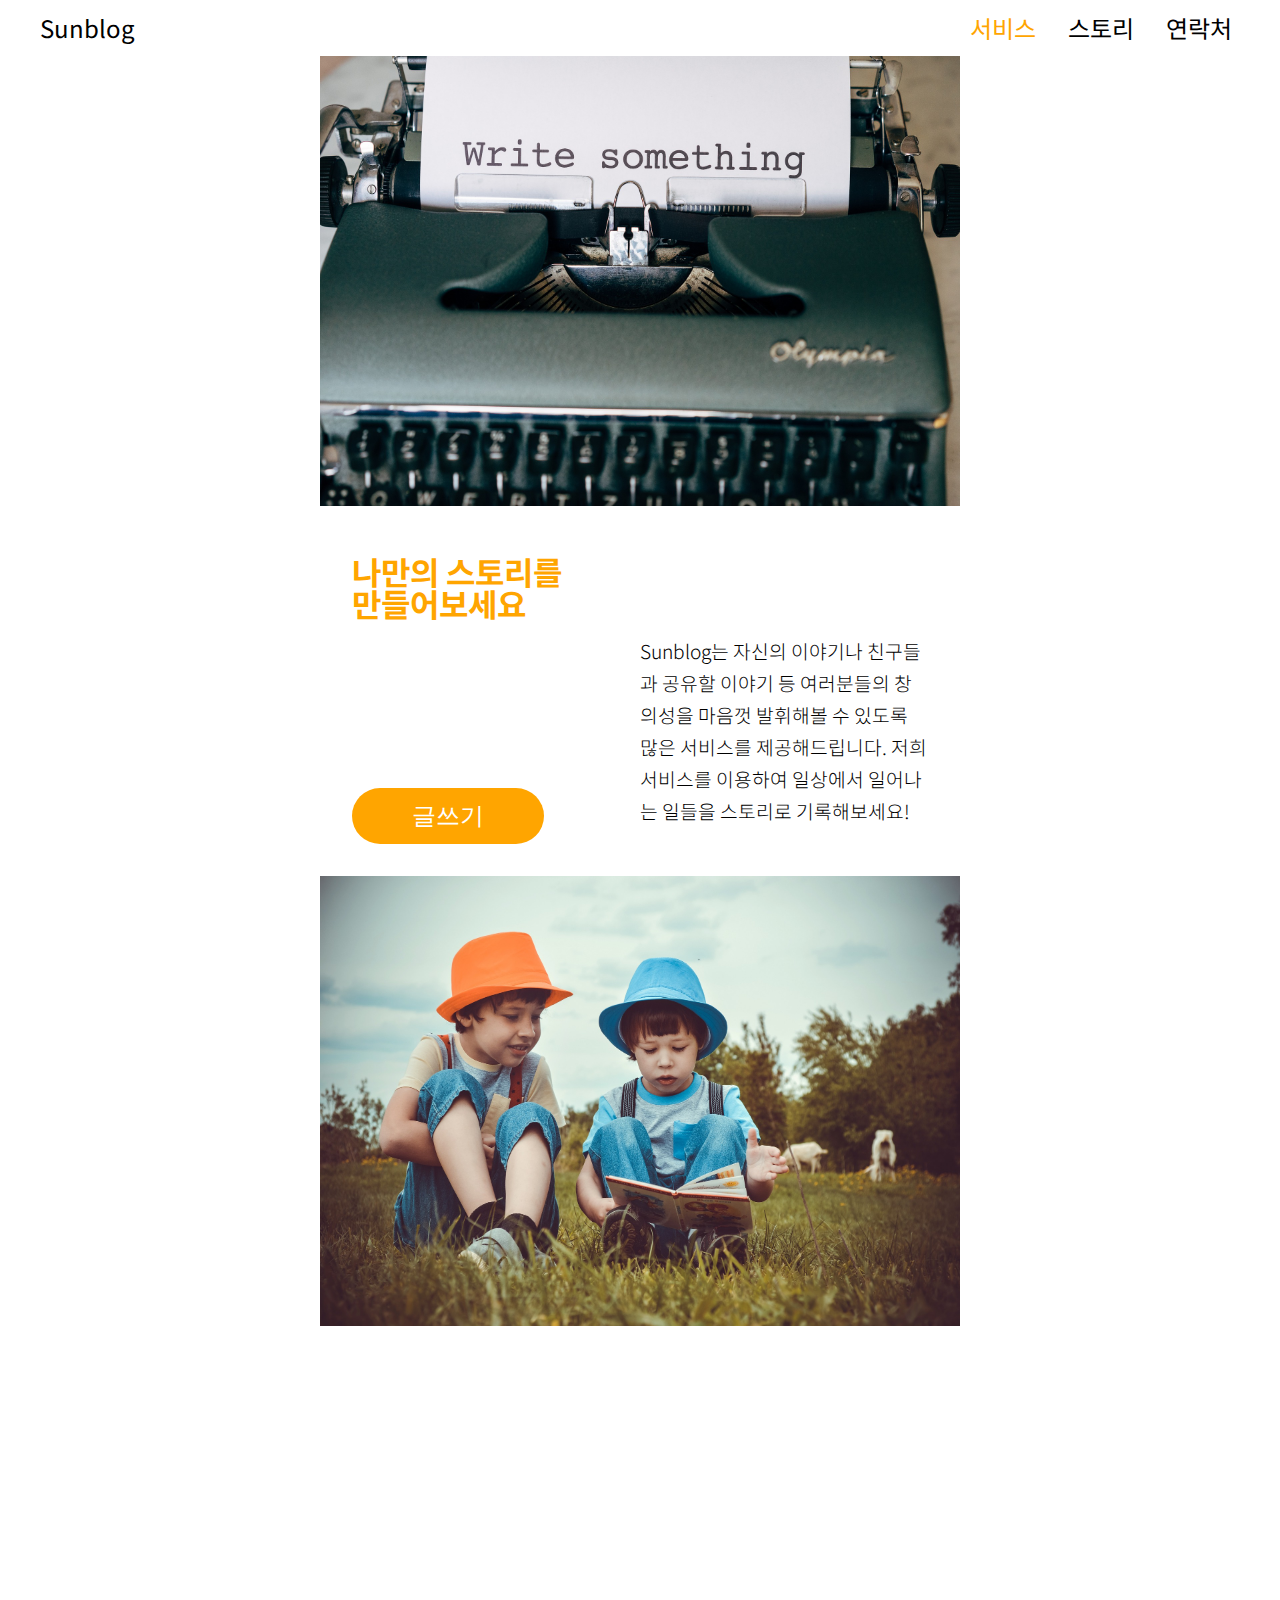
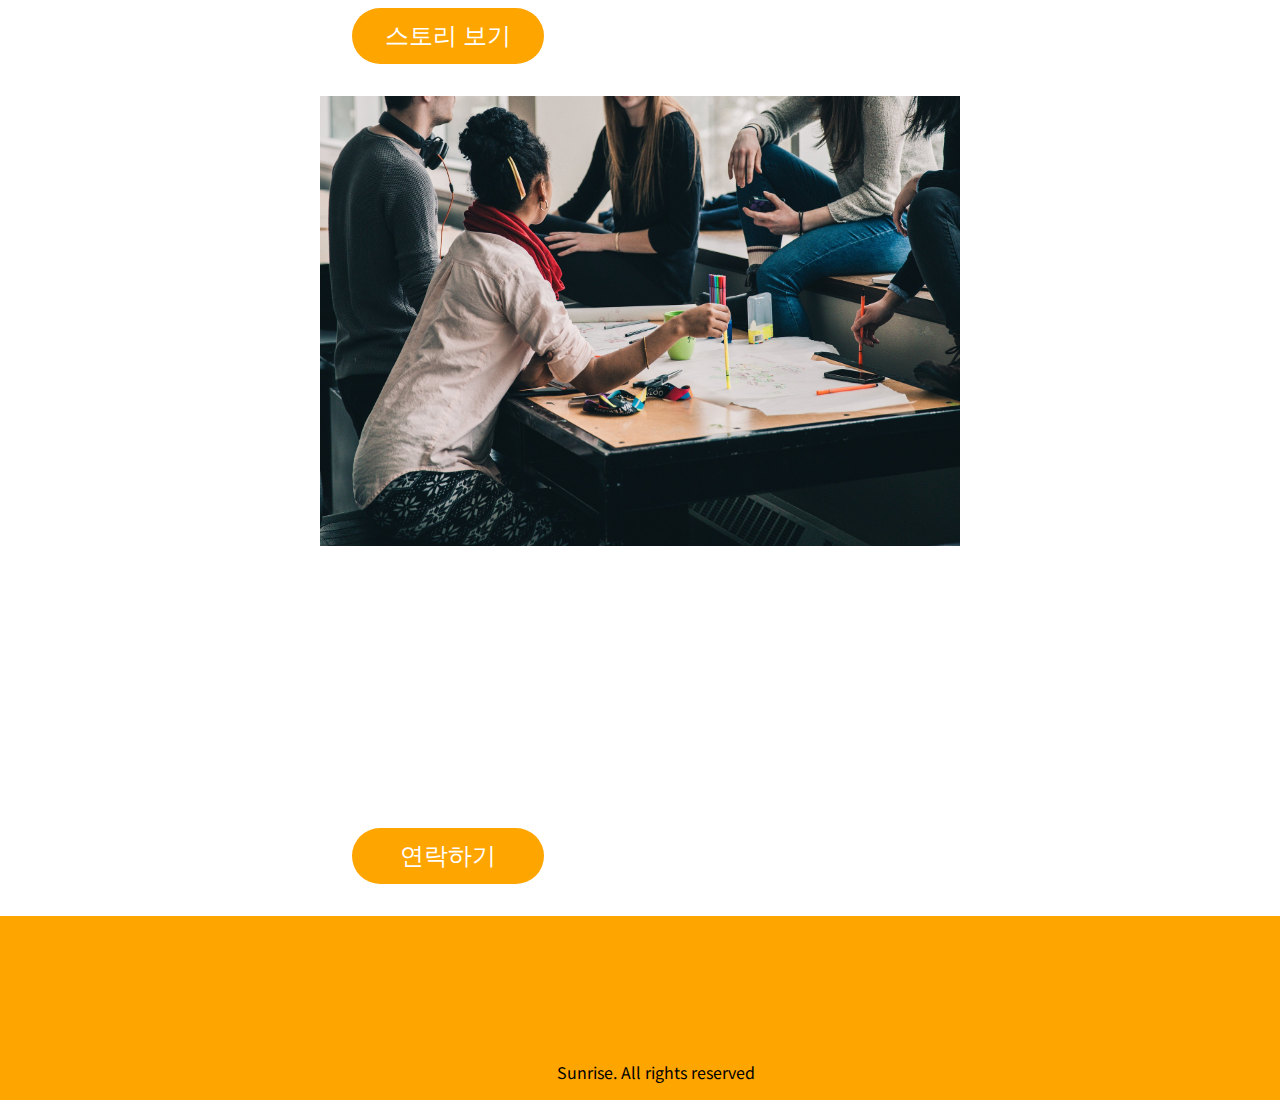
<file: index.html>
<!DOCTYPE html>
<html lang="en">
<head>
  <meta charset="UTF-8">
  <meta http-equiv="X-UA-Compatible" content="IE=edge">
  <meta name="viewport" content="width=device-width, initial-scale=1.0">
  <title>Blog Project</title>
  <link rel="stylesheet" href="https://cdnjs.cloudflare.com/ajax/libs/font-awesome/6.4.0/css/all.min.css" integrity="sha512-iecdLmaskl7CVkqkXNQ/ZH/XLlvWZOJyj7Yy7tcenmpD1ypASozpmT/E0iPtmFIB46ZmdtAc9eNBvH0H/ZpiBw==" crossorigin="anonymous" referrerpolicy="no-referrer" />
  <link rel="preconnect" href="https://fonts.googleapis.com">
  <link rel="preconnect" href="https://fonts.gstatic.com" crossorigin>
  <link href="https://fonts.googleapis.com/css2?family=Noto+Sans+KR:wght@300;500;700&family=Russo+One&display=swap" rel="stylesheet">
  <link rel="stylesheet" href="./css/landing.css">
</head>
<body>
  <!-- 헤더 -->
  <header>
    <a href="#" class="logo"><i class="fa-brands fa-blogger"></i>Sunblog</a>

    <div class="menu">
      <nav class="navbar">
        <ul>
          <li><a href="#about" class="active">서비스</a></li>
          <li><a href="#story">스토리</a></li>
          <li><a href="#contact">연락처</a></li>
        </ul>
      </nav>
      <div class="mode">
        <i class="fa-solid fa-toggle-on"></i>
        <i class="fa-solid fa-toggle-off active"></i>
      </div>
    </div>
  </header>

  <!-- 서비스 -->
  <section class="about" id="about">
    <div class="image">
      <img src="./imgs/about.jpg" alt="about">
    </div>
    <div class="content">
      <h3>나만의 스토리를 <br/> 만들어보세요</h3>
      <p>Sunblog는 자신의 이야기나 친구들과 공유할 이야기 등 여러분들의 창의성을 마음껏 발휘해볼 수 있도록 많은 서비스를 제공해드립니다. 
        저희 서비스를 이용하여 일상에서 일어나는 일들을 스토리로 기록해보세요!
      </p>
      <a href="./html/home.html"><button> 글쓰기</button></a>
    </div>
  </section>

  <!-- 스토리 -->
  <section class="story" id="story">
    <div class="image">
      <img src="./imgs/story.jpg" alt="story">
    </div>
    <div class="content">
      <h3 class="right">다른 사람들의 스토리가 <br/> 궁금하신가요?</h3>
      <p class="down">Sunblog는 다양한 사람들의 흥미진진한 이야기들을 담고 있습니다. 
        여러분의 삶에서 일어나는 기상천외한 이야기를 읽어보실 준비가 되셨나요?
      </p>
    <a href="./html/story.html"><button>스토리 보기</button></a>
  </div>
  </section>


  <!-- 연락처 -->
  <section class="contact" id="contact">
    <div class="image">
      <img src="./imgs/contact.jpg" alt="contact">  
    </div>
    <div class="content">
      <h3 class="right">서비스에 대해 <br/> 하고싶은 말이 있나요?</h3>
      <p class="down">Sunblog는 여러분들의 생각과 제안을 기다립니다.
        아이디어가 생각나시거나 궁금한 사항이 있으시면 언제든지 저희에게 연락주세요.
      </p>
      <a href="#"><button>연락하기</button></a>
    </div>
  </section>

  <!-- 푸터 -->
  <section class="footer">
    <div class="icons">
      <a href="https://ko-kr.facebook.com/" class="fab fa-facebook-f"></a>
      <a href="https://twitter.com/?lang=ko/" class="fab fa-twitter"></a>
      <a href="https://www.instagram.com/" class="fab fa-instagram"></a>
      <a href="https://github.com/" class="fab fa-github"></a>
      <a href="https://www.pinterest.co.kr/" class="fab fa-pinterest"></a>
      <div class="scroll-up"><i class="fa-solid fa-circle-up"></i></div>
    </div>
    <div class="credit"><i class="fa-brands fa-blogger"></i>Sunrise. All rights reserved</div>
  </section>

  <script src="./js/scroll.js"></script>
  <script src="./js/landing.js"></script>
</body>
</html>
</file>
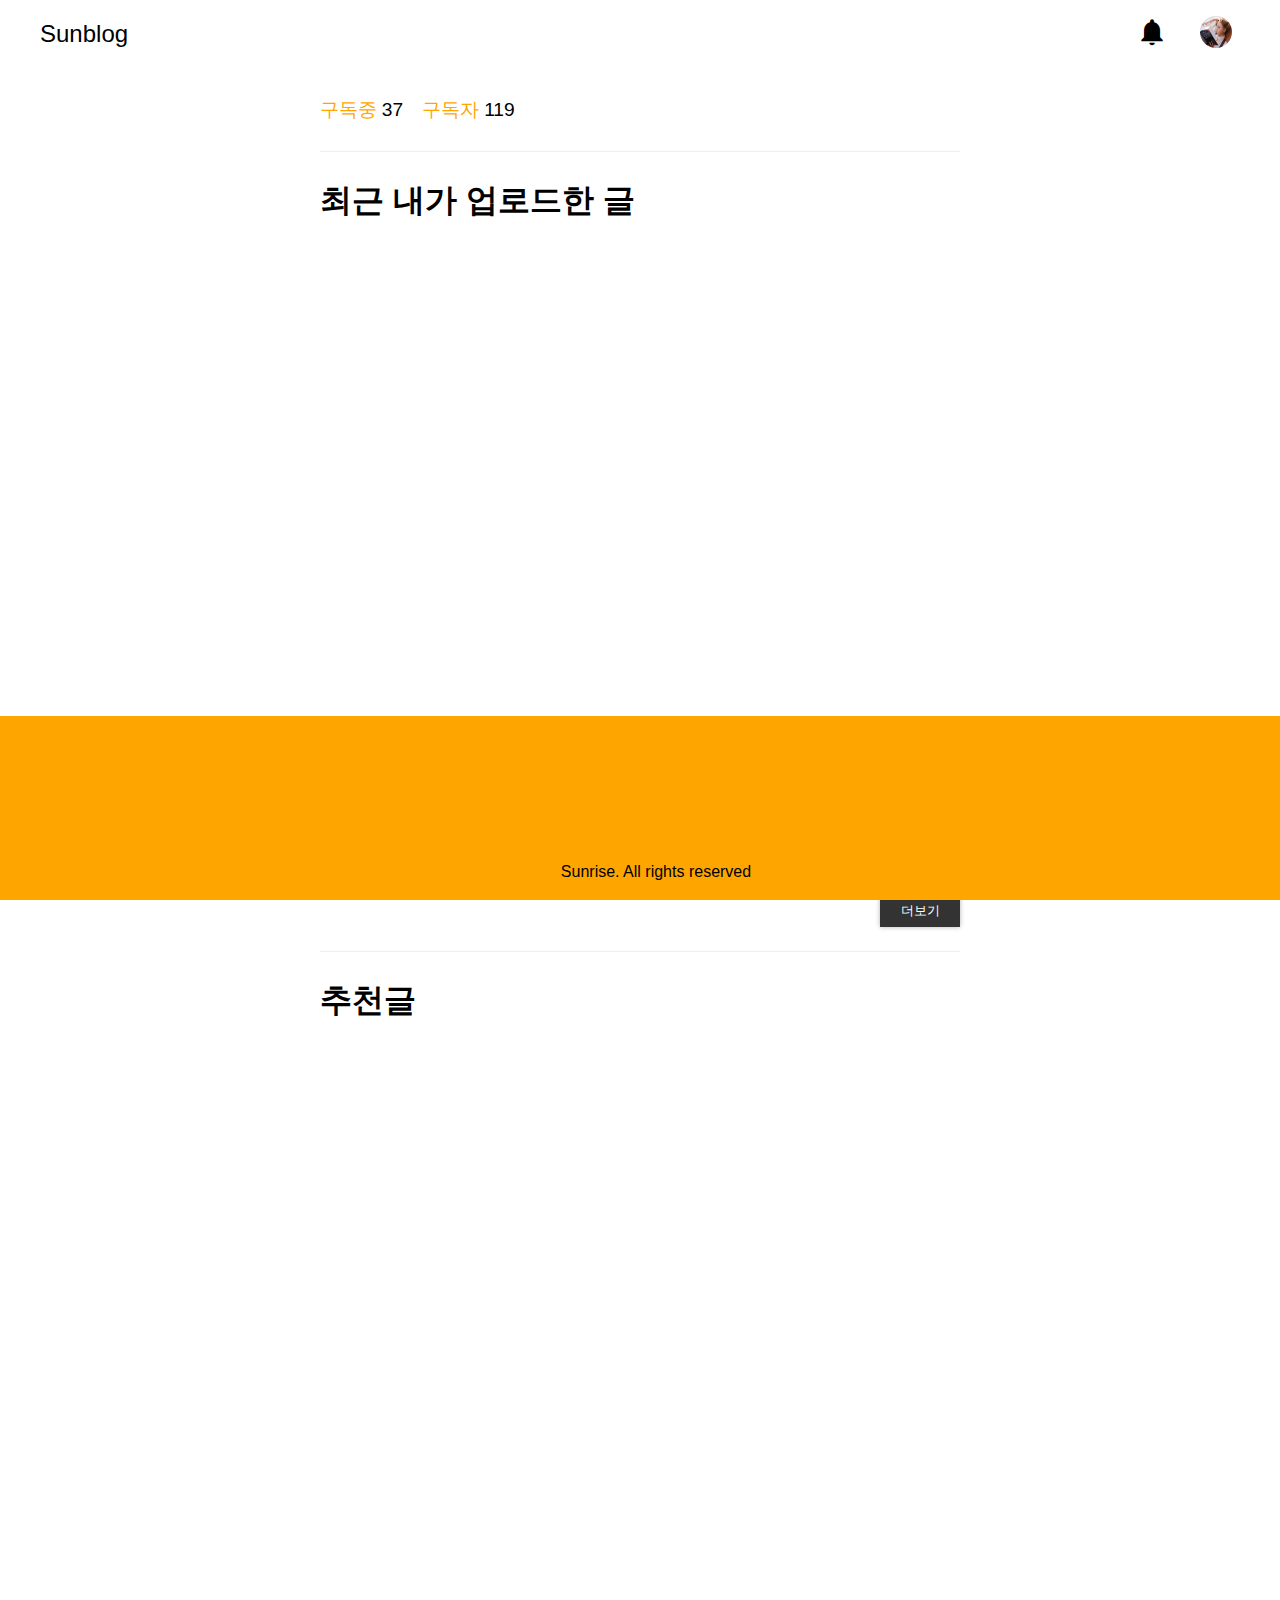
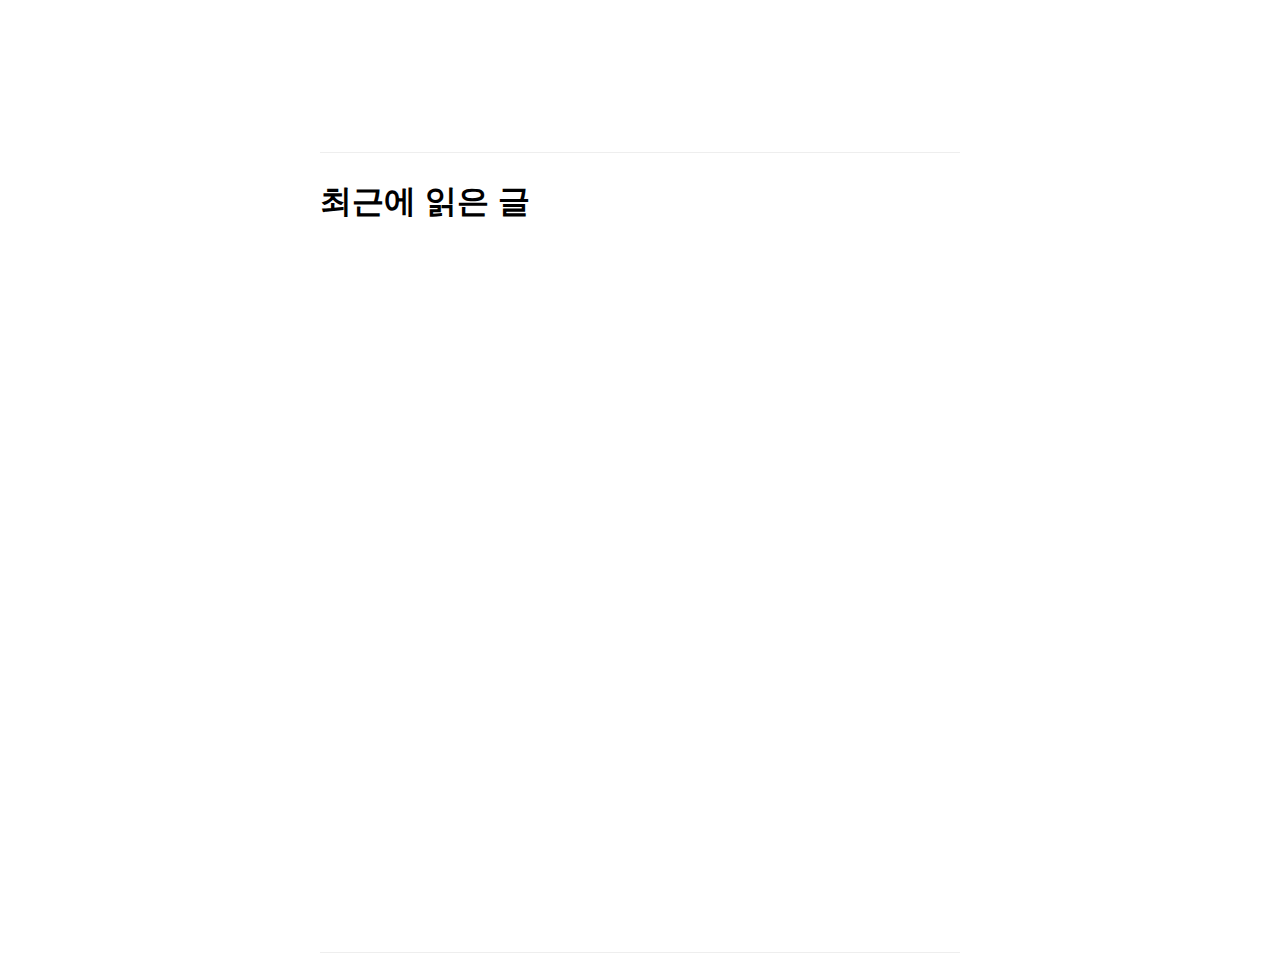
<file: html/home.html>
<!DOCTYPE html>
<html lang="en">
<head>
  <meta charset="UTF-8">
  <meta http-equiv="X-UA-Compatible" content="IE=edge">
  <meta name="viewport" content="width=device-width, initial-scale=1.0">
  <title>Sunrise 블로그 - 홈</title>
  <link rel="stylesheet" href="https://cdnjs.cloudflare.com/ajax/libs/font-awesome/6.4.0/css/all.min.css" integrity="sha512-iecdLmaskl7CVkqkXNQ/ZH/XLlvWZOJyj7Yy7tcenmpD1ypASozpmT/E0iPtmFIB46ZmdtAc9eNBvH0H/ZpiBw==" crossorigin="anonymous" referrerpolicy="no-referrer" />
  <link href="https://fonts.googleapis.com/css?family=Material+Icons|Material+Icons+Outlined|Material+Icons+Two+Tone|Material+Icons+Round|Material+Icons+Sharp" rel="stylesheet">
  <link rel="stylesheet" href="../css/home.css">

  <script src="../js/scroll.js" defer></script>
  <script src="../js/home.js" defer></script>
</head>
<body>
   <!-- 헤더 -->
   <header>
    <a href="#" class="logo"><i class="fa-brands fa-blogger"></i>Sunblog</a>

    <div class="menu">
      <nav class="navbar">
        <ul>
          <li>
            <a href="#">
            <span class="material-icons">
              notifications
            </span>
          </a>
        </li>
          <li>
            <a href="#">
            <div class="account">
              <img src="../imgs/avatar.jpg" alt="아바타이미지">
            </div>
          </a>
        </li>
        </ul>
      </nav>
      <div class="mode">
        <i class="fa-solid fa-toggle-on"></i>
        <i class="fa-solid fa-toggle-off active"></i>
      </div>
    </div>
  </header>

   <!-- 컨텐츠 섹션 -->
   <section class="blog-container">
      <div class="follow bottom-line padding">
        <ul>
          <li><a>구독중</a><span>37</span></li>
          <li><a>구독자</a><span>119</span></li>
        </ul>
      </div>
      <div class="my-blog bottom-line padding">
        <h3>최근 내가 업로드한 글</h3>
        <ul>
          <li>
            <div class="blog down">
              <div class="left">
                <ul>
                  <li class="category-name"><a href="#">여행</a></li>
                  <li class="posting-time">1시간전</li>
                  <li><a href="#" class="likes">공감</a><span>9</span></li>
                </ul>
              </div>
              <div class="middle">
                <ul>
                  <li><h3>제주도 오른 까페 방문하기</h3></li>
                  <li><p>성산의 해안도로를 따라 달리다 보면 보이는 오른 카페는 제주도의 자연요소 중 하나인 오름을 모티브로 한 카페의 콘셉트인 만큼 자연과 함께 커피를 마시며 즐길 수 있었던 것 같아요.😋</p></li>
                  <li>
                   <ul>
                     <li>
                       <div class="account">
                         <img src="../imgs/avatar.jpg" alt="">
                         촌부 <span>by 농돌이</span>
                       </div>
                     </li>
                     <li><button>구독하기</button></li>
                   </ul>
                  </li>
                </ul>
              </div>
              <div class="right">
                <ul>
                  <li>
                   <img src="../imgs/waterfall.jpg" alt="blog-thumbnail">
                  </li>
                </ul>
              </div>
            </div>
          </li>
          <li>
            <div class="blog up">
              <div class="left">
                <ul>
                  <li class="category-name"><a href="#">여행</a></li>
                  <li class="posting-time">1시간전</li>
                  <li><a href="#" class="likes">공감</a><span>9</span></li>
                </ul>
              </div>
              <div class="middle">
                <ul>
                  <li><h3>제주도 오른 까페 방문하기</h3></li>
                  <li><p>성산의 해안도로를 따라 달리다 보면 보이는 오른 카페는 제주도의 자연요소 중 하나인 오름을 모티브로 한 카페의 콘셉트인 만큼 자연과 함께 커피를 마시며 즐길 수 있었던 것 같아요.😋</p></li>
                  <li>
                   <ul>
                     <li>
                       <div class="account">
                         <img src="../imgs/avatar.jpg" alt="">
                         촌부 <span>by 농돌이</span>
                       </div>
                     </li>
                     <li><button>구독하기</button></li>
                   </ul>
                  </li>
                </ul>
              </div>
              <div class="right">
                <ul>
                  <li>
                   <img src="../imgs/waterfall.jpg" alt="blog-thumbnail">
                  </li>
                </ul>
              </div>
            </div>
          </li>
          <li>
            <div class="blog down">
              <div class="left">
                <ul>
                  <li class="category-name"><a href="#">여행</a></li>
                  <li class="posting-time">1시간전</li>
                  <li><a href="#" class="likes">공감</a><span>9</span></li>
                </ul>
              </div>
              <div class="middle">
                <ul>
                  <li><h3>제주도 오른 까페 방문하기</h3></li>
                  <li><p>성산의 해안도로를 따라 달리다 보면 보이는 오른 카페는 제주도의 자연요소 중 하나인 오름을 모티브로 한 카페의 콘셉트인 만큼 자연과 함께 커피를 마시며 즐길 수 있었던 것 같아요.😋</p></li>
                  <li>
                   <ul>
                     <li>
                       <div class="account">
                         <img src="../imgs/avatar.jpg" alt="">
                         촌부 <span>by 농돌이</span>
                       </div>
                     </li>
                     <li><button>구독하기</button></li>
                   </ul>
                  </li>
                </ul>
              </div>
              <div class="right">
                <ul>
                  <li>
                   <img src="../imgs/waterfall.jpg" alt="blog-thumbnail">
                  </li>
                </ul>
              </div>
            </div>
          </li>
        </ul>
        <a href="#"><button>더보기</button></a>
      </div>
      <div class="favorite-blog bottom-line padding">
        <h3>추천글</h3>
        <ul>
          <li>
            <div class="blog down">
              <div class="left">
                <ul>
                  <li class="category-name"><a href="#">여행</a></li>
                  <li class="posting-time">1시간전</li>
                  <li><a href="#" class="likes">공감</a><span>9</span></li>
                </ul>
              </div>
              <div class="middle">
                <ul>
                  <li><h3>제주도 오른 까페 방문하기</h3></li>
                  <li><p>성산의 해안도로를 따라 달리다 보면 보이는 오른 카페는 제주도의 자연요소 중 하나인 오름을 모티브로 한 카페의 콘셉트인 만큼 자연과 함께 커피를 마시며 즐길 수 있었던 것 같아요.😋</p></li>
                  <li>
                   <ul>
                     <li>
                       <div class="account">
                         <img src="../imgs/avatar.jpg" alt="">
                         촌부 <span>by 농돌이</span>
                       </div>
                     </li>
                     <li><button>구독하기</button></li>
                   </ul>
                  </li>
                </ul>
              </div>
              <div class="right">
                <ul>
                  <li>
                   <img src="../imgs/waterfall.jpg" alt="blog-thumbnail">
                  </li>
                </ul>
              </div>
            </div>
          </li>
          <li>
            <div class="blog up">
              <div class="left">
                <ul>
                  <li class="category-name"><a href="#">여행</a></li>
                  <li class="posting-time">1시간전</li>
                  <li><a href="#" class="likes">공감</a><span>9</span></li>
                </ul>
              </div>
              <div class="middle">
                <ul>
                  <li><h3>제주도 오른 까페 방문하기</h3></li>
                  <li><p>성산의 해안도로를 따라 달리다 보면 보이는 오른 카페는 제주도의 자연요소 중 하나인 오름을 모티브로 한 카페의 콘셉트인 만큼 자연과 함께 커피를 마시며 즐길 수 있었던 것 같아요.😋</p></li>
                  <li>
                   <ul>
                     <li>
                       <div class="account">
                         <img src="../imgs/avatar.jpg" alt="">
                         촌부 <span>by 농돌이</span>
                       </div>
                     </li>
                     <li><button>구독하기</button></li>
                   </ul>
                  </li>
                </ul>
              </div>
              <div class="right">
                <ul>
                  <li>
                   <img src="../imgs/waterfall.jpg" alt="blog-thumbnail">
                  </li>
                </ul>
              </div>
            </div>
          </li>
          <li>
            <div class="blog down">
              <div class="left">
                <ul>
                  <li class="category-name"><a href="#">여행</a></li>
                  <li class="posting-time">1시간전</li>
                  <li><a href="#" class="likes">공감</a><span>9</span></li>
                </ul>
              </div>
              <div class="middle">
                <ul>
                  <li><h3>제주도 오른 까페 방문하기</h3></li>
                  <li><p>성산의 해안도로를 따라 달리다 보면 보이는 오른 카페는 제주도의 자연요소 중 하나인 오름을 모티브로 한 카페의 콘셉트인 만큼 자연과 함께 커피를 마시며 즐길 수 있었던 것 같아요.😋</p></li>
                  <li>
                   <ul>
                     <li>
                       <div class="account">
                         <img src="../imgs/avatar.jpg" alt="">
                         촌부 <span>by 농돌이</span>
                       </div>
                     </li>
                     <li><button>구독하기</button></li>
                   </ul>
                  </li>
                </ul>
              </div>
              <div class="right">
                <ul>
                  <li>
                   <img src="../imgs/waterfall.jpg" alt="blog-thumbnail">
                  </li>
                </ul>
              </div>
            </div>
          </li>
        </ul>
      </div>
      <div class="latest-blog bottom-line padding">
        <h3>최근에 읽은 글</h3>
        <ul>
          <li>
            <div class="blog down">
              <div class="left">
                <ul>
                  <li class="category-name"><a href="#">여행</a></li>
                  <li class="posting-time">1시간전</li>
                  <li><a href="#" class="likes">공감</a><span>9</span></li>
                </ul>
              </div>
              <div class="middle">
                <ul>
                  <li><h3>제주도 오른 까페 방문하기</h3></li>
                  <li><p>성산의 해안도로를 따라 달리다 보면 보이는 오른 카페는 제주도의 자연요소 중 하나인 오름을 모티브로 한 카페의 콘셉트인 만큼 자연과 함께 커피를 마시며 즐길 수 있었던 것 같아요.😋</p></li>
                  <li>
                   <ul>
                     <li>
                       <div class="account">
                         <img src="../imgs/avatar.jpg" alt="">
                         촌부 <span>by 농돌이</span>
                       </div>
                     </li>
                     <li><button>구독하기</button></li>
                   </ul>
                  </li>
                </ul>
              </div>
              <div class="right">
                <ul>
                  <li>
                   <img src="../imgs/waterfall.jpg" alt="blog-thumbnail">
                  </li>
                </ul>
              </div>
            </div>
          </li>
          <li>
            <div class="blog up">
              <div class="left">
                <ul>
                  <li class="category-name"><a href="#">여행</a></li>
                  <li class="posting-time">1시간전</li>
                  <li><a href="#" class="likes">공감</a><span>9</span></li>
                </ul>
              </div>
              <div class="middle">
                <ul>
                  <li><h3>제주도 오른 까페 방문하기</h3></li>
                  <li><p>성산의 해안도로를 따라 달리다 보면 보이는 오른 카페는 제주도의 자연요소 중 하나인 오름을 모티브로 한 카페의 콘셉트인 만큼 자연과 함께 커피를 마시며 즐길 수 있었던 것 같아요.😋</p></li>
                  <li>
                   <ul>
                     <li>
                       <div class="account">
                         <img src="../imgs/avatar.jpg" alt="">
                         촌부 <span>by 농돌이</span>
                       </div>
                     </li>
                     <li><button>구독하기</button></li>
                   </ul>
                  </li>
                </ul>
              </div>
              <div class="right">
                <ul>
                  <li>
                   <img src="../imgs/waterfall.jpg" alt="blog-thumbnail">
                  </li>
                </ul>
              </div>
            </div>
          </li>
          <li>
            <div class="blog down">
              <div class="left">
                <ul>
                  <li class="category-name"><a href="#">여행</a></li>
                  <li class="posting-time">1시간전</li>
                  <li><a href="#" class="likes">공감</a><span>9</span></li>
                </ul>
              </div>
              <div class="middle">
                <ul>
                  <li><h3>제주도 오른 까페 방문하기</h3></li>
                  <li><p>성산의 해안도로를 따라 달리다 보면 보이는 오른 카페는 제주도의 자연요소 중 하나인 오름을 모티브로 한 카페의 콘셉트인 만큼 자연과 함께 커피를 마시며 즐길 수 있었던 것 같아요.😋</p></li>
                  <li>
                   <ul>
                     <li>
                       <div class="account">
                         <img src="../imgs/avatar.jpg" alt="">
                         촌부 <span>by 농돌이</span>
                       </div>
                     </li>
                     <li><button>구독하기</button></li>
                   </ul>
                  </li>
                </ul>
              </div>
              <div class="right">
                <ul>
                  <li>
                   <img src="../imgs/waterfall.jpg" alt="blog-thumbnail">
                  </li>
                </ul>
              </div>
            </div>
          </li>
        </ul>
      </div>
   </section>
  
   <!-- 푸터 -->
   <section class="footer">
    <div class="icons">
      <a href="https://ko-kr.facebook.com/" class="fab fa-facebook-f"></a>
      <a href="https://twitter.com/?lang=ko/" class="fab fa-twitter"></a>
      <a href="https://www.instagram.com/" class="fab fa-instagram"></a>
      <a href="https://github.com/" class="fab fa-github"></a>
      <a href="https://www.pinterest.co.kr/" class="fab fa-pinterest"></a>
      <div class="scroll-up"><i class="fa-solid fa-circle-up"></i></div>
    </div>
    <div class="credit"><i class="fa-brands fa-blogger"></i>Sunrise. All rights reserved</div>
  </section>
</body>
</html>
</file>
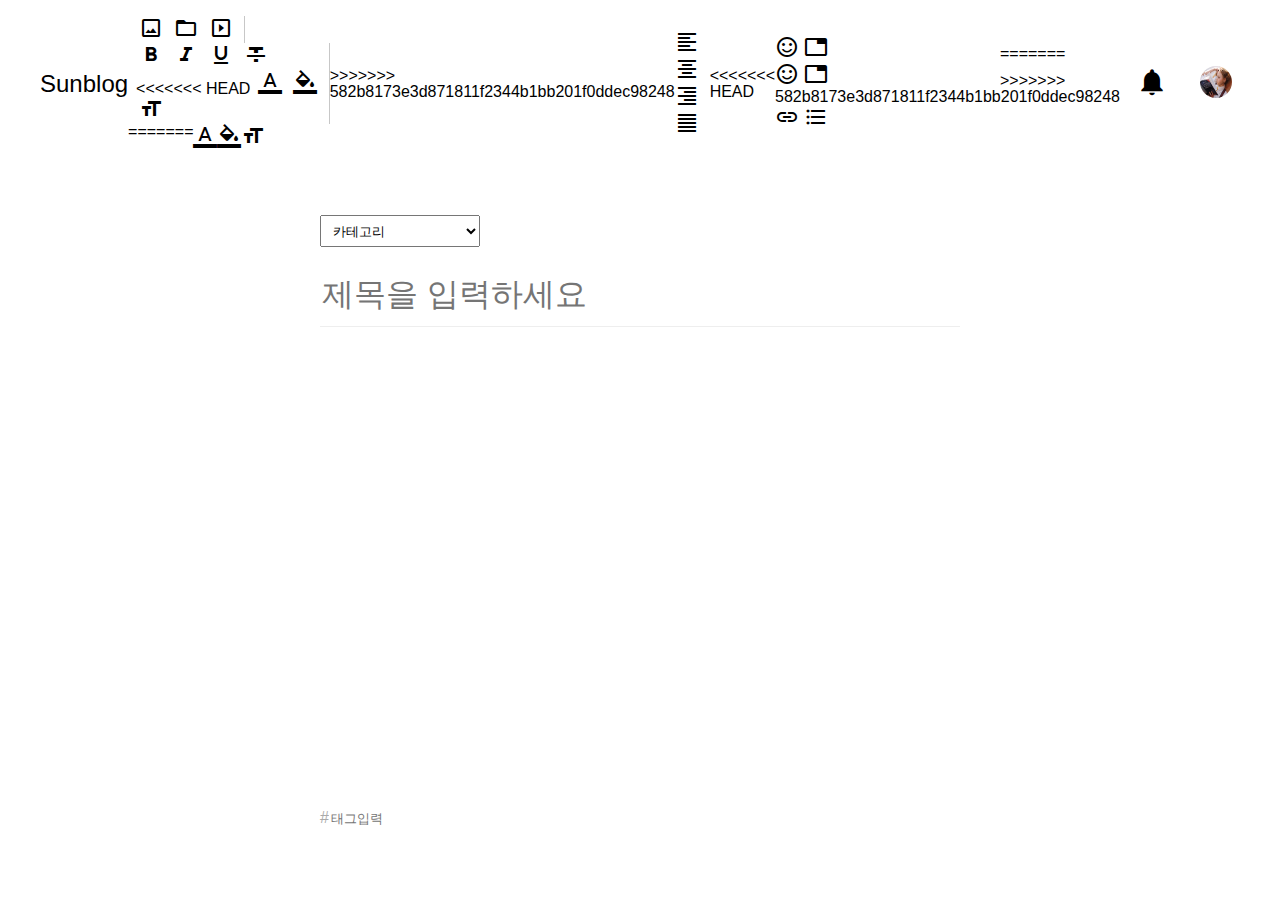
<file: html/post.html>
<!DOCTYPE html>
<html lang="en">
<head>
  <meta charset="UTF-8">
  <meta http-equiv="X-UA-Compatible" content="IE=edge">
  <meta name="viewport" content="width=device-width, initial-scale=1.0">
  <title>Sunrise 블로그 - 포스트</title>
  <link rel="stylesheet" href="https://cdnjs.cloudflare.com/ajax/libs/font-awesome/6.4.0/css/all.min.css" integrity="sha512-iecdLmaskl7CVkqkXNQ/ZH/XLlvWZOJyj7Yy7tcenmpD1ypASozpmT/E0iPtmFIB46ZmdtAc9eNBvH0H/ZpiBw==" crossorigin="anonymous" referrerpolicy="no-referrer" />
  <link href="https://fonts.googleapis.com/css?family=Material+Icons|Material+Icons+Outlined|Material+Icons+Two+Tone|Material+Icons+Round|Material+Icons+Sharp" rel="stylesheet">
  <link rel="stylesheet" href="../css/post.css">

  <script src="../js/scroll.js" defer></script>
  <script src="../js/post.js" defer></script>
</head>
<body>
  <header>
    <a href="#" class="logo"><i class="fa-brands fa-blogger"></i>Sunblog</a>

    <!-- 툴박스 -->
    <div class="toolbox">
      <div class="file-tool">
        <a href="#"><label for="post-files"><span class="material-icons">crop_original</span></label></a>
        <a href="#"><label for="post-files"><span class="material-icons">folder_open</span></label></a>
        <a href="#"><label for="post-files"><span class="material-icons">slideshow</span></label></a>
      </div>
      <div class="text-tool">
        <a href="#"><span class="material-icons">format_bold</span></a>
        <a href="#"><span class="material-icons">format_italic</span></a>
        <a href="#"><span class="material-icons">format_underlined</span></a>
        <a href="#"><span class="material-icons">format_strikethrough</span></a>
<<<<<<< HEAD
      <div class="select-menu">
        <a href="#"><span class="material-icons">format_color_text</span></a>
        <div class="select-menu-dropdown color-box">
          <span style="background-color:red;"></span>
          <span style="background-color:blue;"></span>
          <span style="background-color:green;"></span>
          <span style="background-color:yellow;"></span>
          <span style="background-color:white; border: 1px solid gray;"></span>
          <span style="background-color:purple;"></span>
          <span style="background-color:violet;"></span>
          <span style="background-color:gray;"></span>
          <span style="background-color:black;"></span>
          <span style="background-color:red;"></span>
          <span style="background-color:blue;"></span>
          <span style="background-color:green;"></span>
          <span style="background-color:yellow;"></span>
          <span style="background-color:white; border: 1px solid gray;"></span>
          <span style="background-color:purple;"></span>
          <span style="background-color:violet;"></span>
        </div>
      </div>
        <div class="select-menu">
          <a href="#"><span class="material-icons">format_color_fill</span></a>
          <div class="select-menu-dropdown color-box">
            <span style="background-color:red;"></span>
            <span style="background-color:blue;"></span>
            <span style="background-color:green;"></span>
            <span style="background-color:yellow;"></span>
            <span style="background-color:white; border: 1px solid gray;"></span>
            <span style="background-color:purple;"></span>
            <span style="background-color:violet;"></span>
            <span style="background-color:gray;"></span>
            <span style="background-color:black;"></span>
            <span style="background-color:red;"></span>
            <span style="background-color:blue;"></span>
            <span style="background-color:green;"></span>
            <span style="background-color:yellow;"></span>
            <span style="background-color:white; border: 1px solid gray;"></span>
            <span style="background-color:purple;"></span>
            <span style="background-color:violet;"></span>
          </div>
        </div>

        <div class="select-menu">
           <a href="#"><span class="material-icons">format_size</span></a>
           <div class="select-menu-dropdown font-box">
              <span style="font-size: 1.6rem;" id="7">폰트 크기</span>
              <span style="font-size: 1.5rem;" id="6">폰트 크기</span>
              <span style="font-size: 1.4rem;" id="5">폰트 크기</span>
              <span style="font-size: 1.3rem;" id="4">폰트 크기</span>
              <span style="font-size: 1.2rem;" id="3">폰트 크기</span>
              <span style="font-size: 1.1rem;" id="2">폰트 크기</span>
              <span style="font-size: 1.0rem;" id="1">폰트 크기</span>
           </div>
        </div>
    </div>
=======
        <a href="#"><span class="material-icons">format_color_text</span></a>
        <a href="#"><span class="material-icons">format_color_fill</span></a>
        <a href="#"><span class="material-icons">format_size</span></a>
      </div>
>>>>>>> 582b8173e3d871811f2344b1bb201f0ddec98248
      <div class="align-tool">
        <a href="#"><span class="material-icons">format_align_left</span></a>
        <a href="#"><span class="material-icons">format_align_center</span></a>
        <a href="#"><span class="material-icons">format_align_right</span></a>
        <a href="#"><span class="material-icons">format_align_justify</span></a>
      </div>
<<<<<<< HEAD
     
      <div class="link-tool">
        <div class="select-menu">
          <a href="#"><span class="material-icons">sentiment_satisfied</span></a>
          <div class="select-menu-dropdown imoticon-box">
            <span>🥰</span>
            <span>✌️</span>
            <span>🌴</span>
            <span>🐢</span>
            <span>🐐</span>
            <span>🍄</span>
            <span>⚽</span>
            <span>🍻</span>
            <span>👑</span>
            <span>📸</span>
            <span>😬</span>
            <span>🚨</span>
            <span>🏡</span>
            <span>🕊️</span>
            <span>🏆</span>
            <span>😻</span>
            <span>🌟</span>
            <span>🍀</span>
            <span>🎨</span>
            <span>🍜</span>
          </div>
        </div>        <a href="#"><span class="material-icons">table_view</span></a>
=======
      <div class="link-tool">
        <a href="#"><span class="material-icons">sentiment_satisfied</span></a>
        <a href="#"><span class="material-icons">table_view</span></a>
>>>>>>> 582b8173e3d871811f2344b1bb201f0ddec98248
        <a href="#"><span class="material-icons">link</span></a>
        <a href="#"><span class="material-icons">format_list_bulleted</span></a>
      </div>
    </div>
    <div class="menu">
      <nav class="navbar">
        <ul>
          <li>
            <a href="#">
            <span class="material-icons">
              notifications
            </span>
          </a>
        </li>
          <li>
            <a href="#">
            <div class="account">
              <img src="../imgs/avatar.jpg" alt="아바타이미지">
            </div>
          </a>
        </li>
        </ul>
      </nav>

      <div class="mode">
        <i class="fa-solid fa-toggle-on"></i>
        <i class="fa-solid fa-toggle-off active"></i>
      </div>
    </div>
  </header>


  <!-- 블로그 편집기 -->
  <section class="post-container">
    <div class="post-category">
      <select name="category" id="category">
        <option value="">카테고리</option>
        <option value="맛집">맛집</option>
        <option value="라이프">라이프</option>
        <option value="IT">IT</option>
        <option value="연애">연애</option>
        <option value="시사">시사</option>
      </select>
    </div>
    <div class="post-title">
      <input type="text" placeholder="제목을 입력하세요">
    </div>
    <div class="post-contents" contentEditable></div>
    <div class="post-tags">
      <ul>
        <li>#<input type="text" placeholder="태그입력"></li> <!--정렬을 편하게 하기 위해 li태그에 input창을 넣음-->
      </ul>
    </div>
  </section>
  <!-- 파일처리 섹션 -->
  <section class="upload hidden">
    <input type="file" id="post-files" name="post-files" multiple>
  </section>
</body>
</html>
</file>
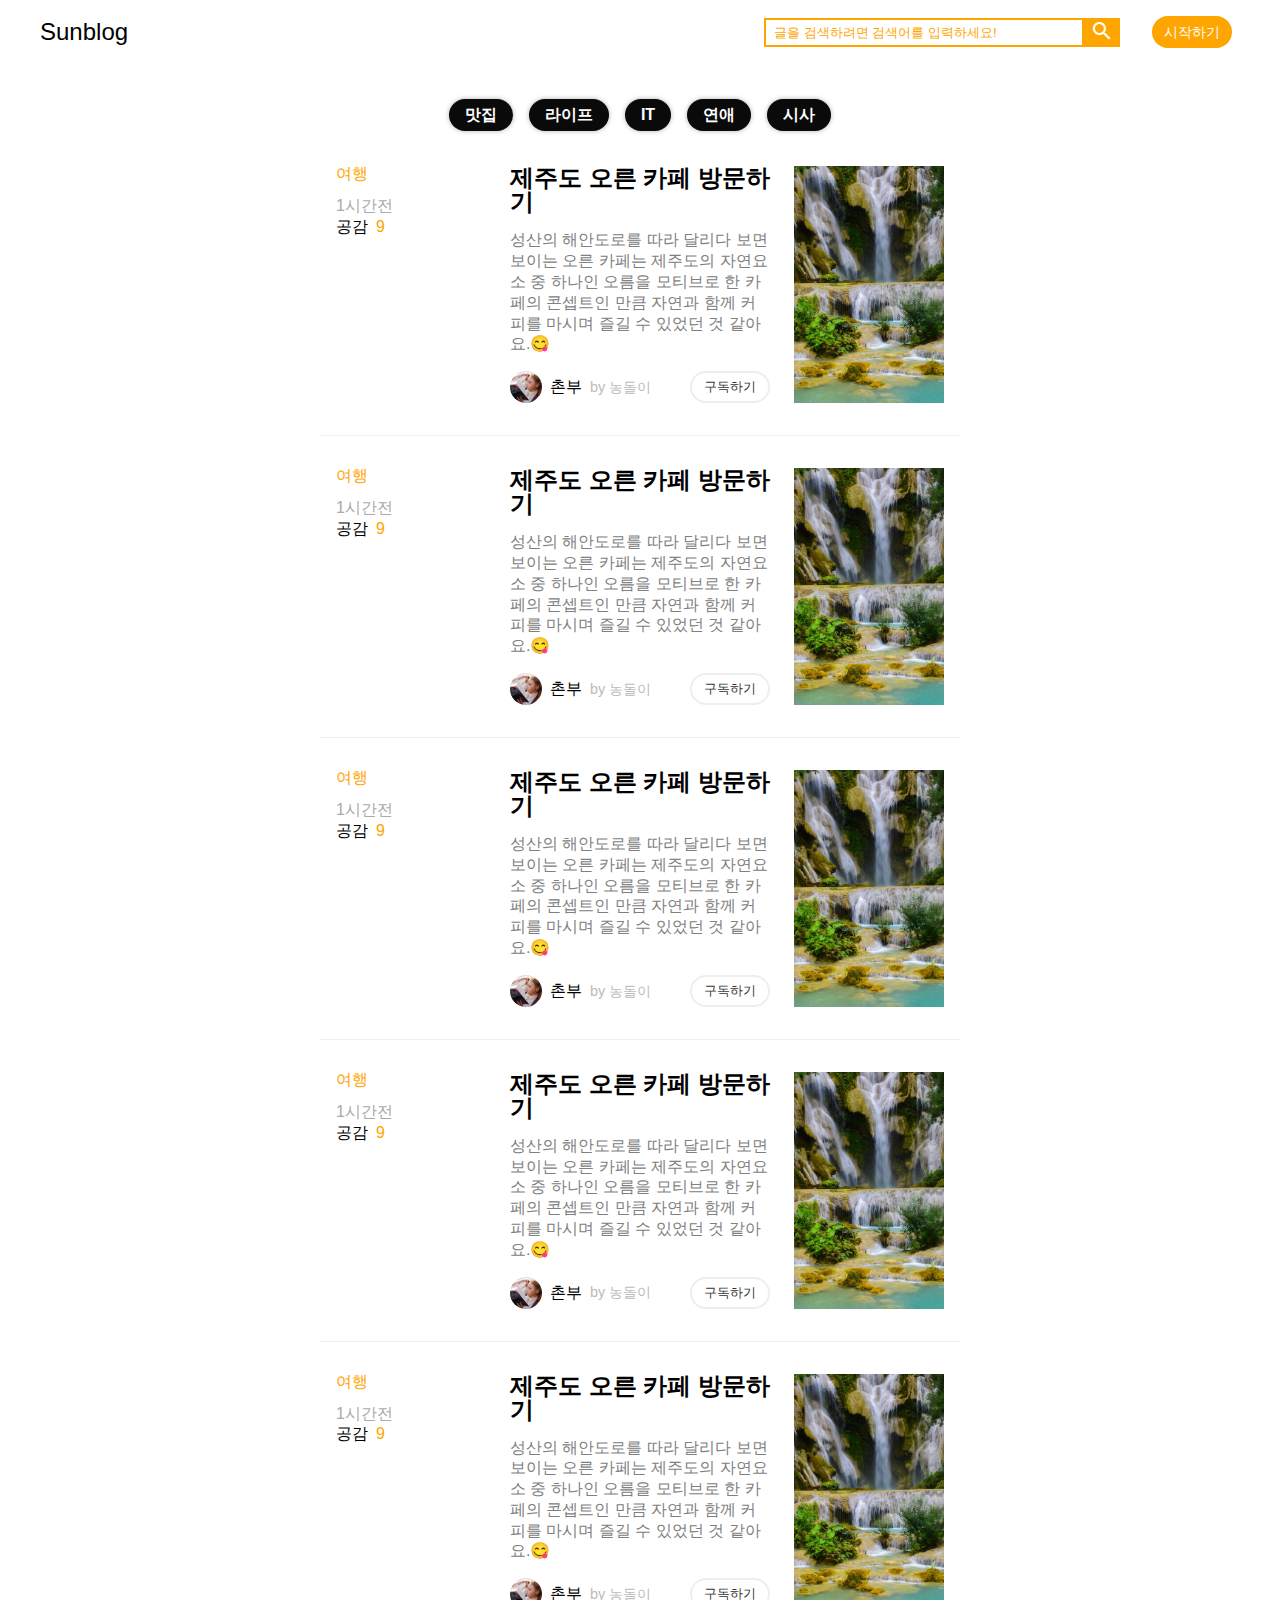
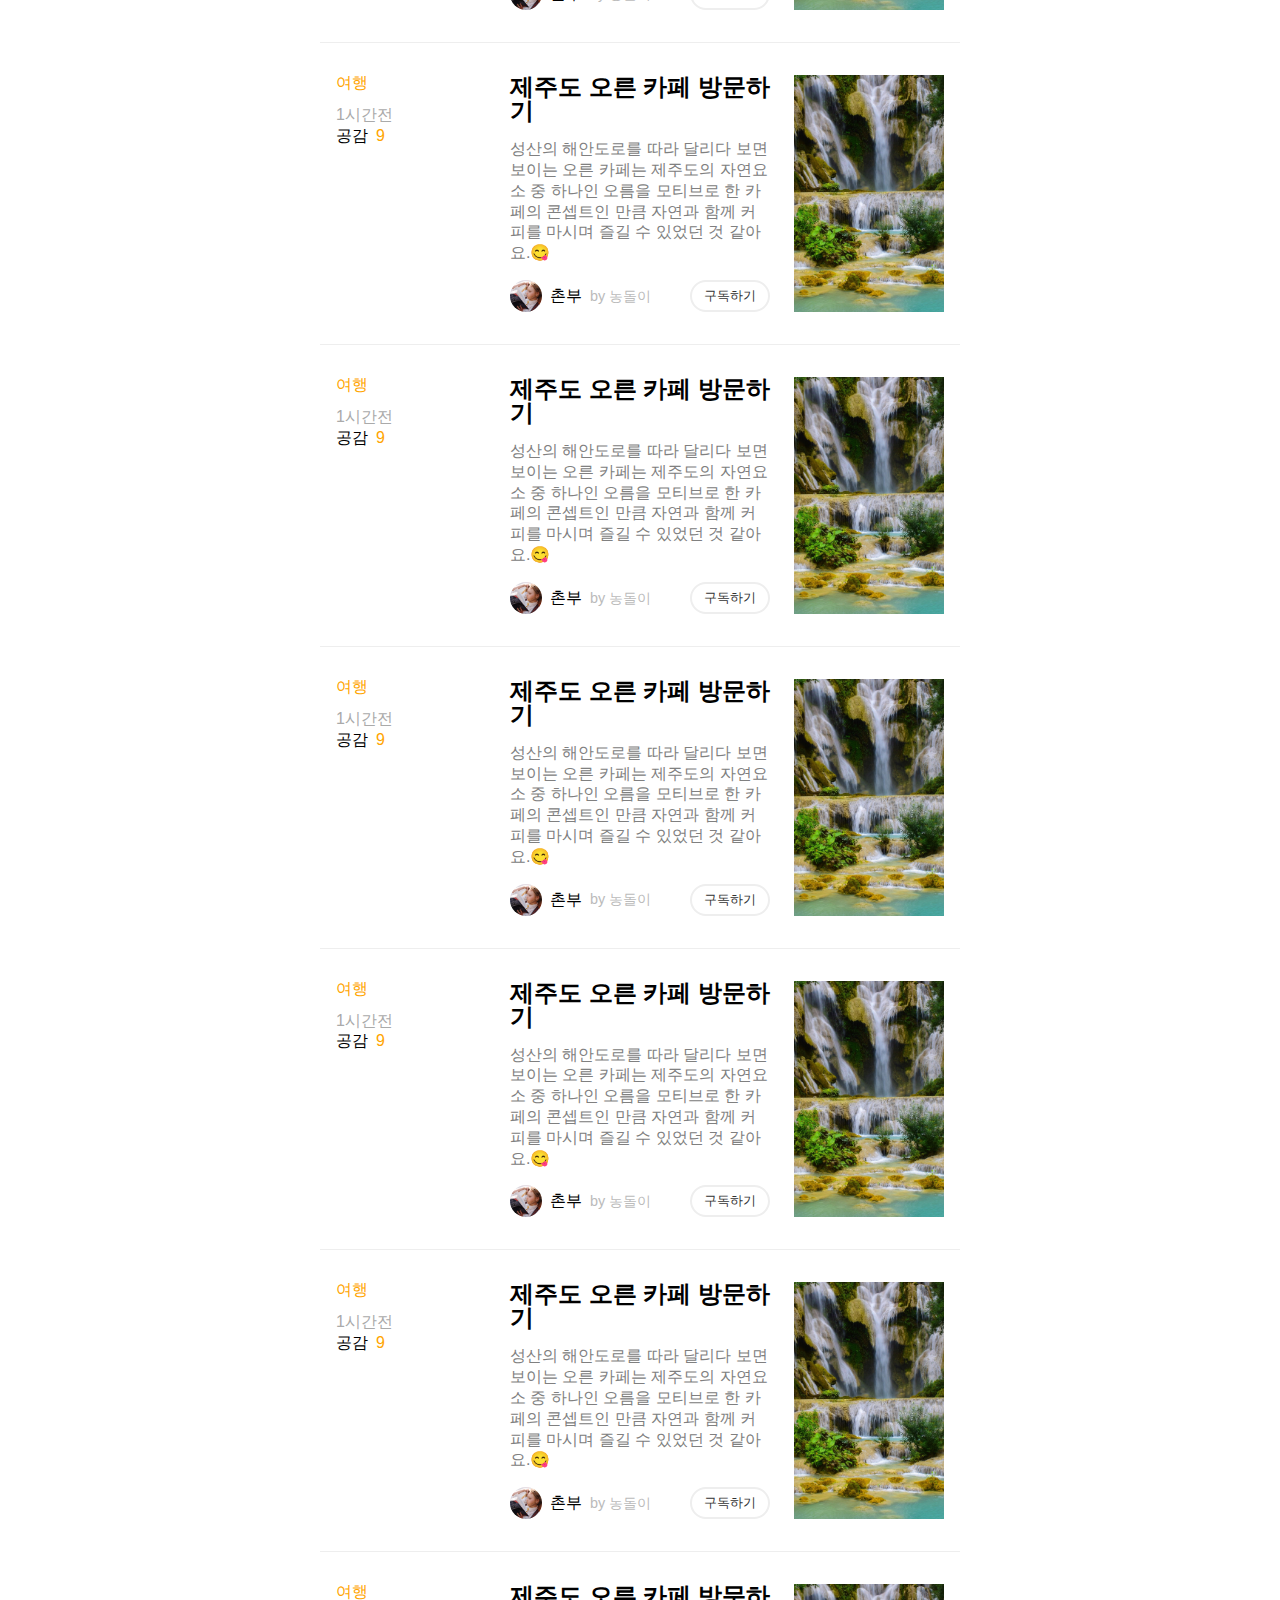
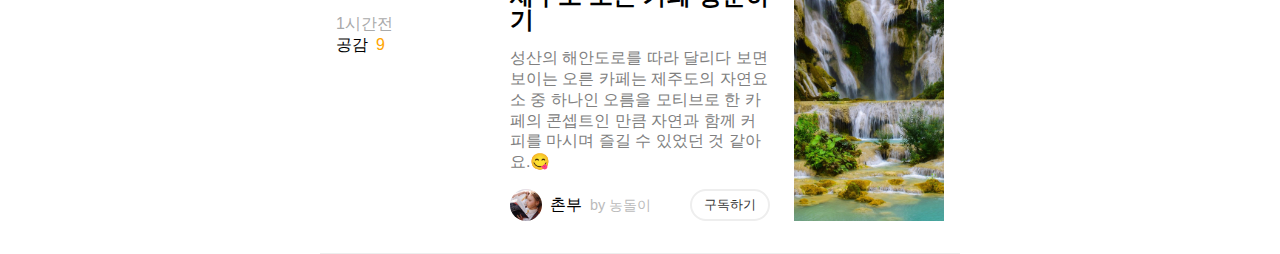
<file: html/story.html>
<!DOCTYPE html>
<html lang="en">
<head>
  <meta charset="UTF-8">
  <meta http-equiv="X-UA-Compatible" content="IE=edge">
  <meta name="viewport" content="width=device-width, initial-scale=1.0">
  <title>Sunrise 블로그 - 스토리</title>
  <link rel="stylesheet" href="https://cdnjs.cloudflare.com/ajax/libs/font-awesome/6.4.0/css/all.min.css" integrity="sha512-iecdLmaskl7CVkqkXNQ/ZH/XLlvWZOJyj7Yy7tcenmpD1ypASozpmT/E0iPtmFIB46ZmdtAc9eNBvH0H/ZpiBw==" crossorigin="anonymous" referrerpolicy="no-referrer" />
  <link href="https://fonts.googleapis.com/css?family=Material+Icons|Material+Icons+Outlined|Material+Icons+Two+Tone|Material+Icons+Round|Material+Icons+Sharp" rel="stylesheet">
  <link rel="stylesheet" href="../css/story.css">
</head>
<body>
  <!-- 헤더 -->
    <header>
      <a href="#" class="logo"><i class="fa-brands fa-blogger"></i>Sunblog</a>
      <div class="menu">
        <nav class="navbar">
          <ul>
            <li>
              <div class="search-container">
                <input type="text" class="keyword"
                placeholder="글을 검색하려면 검색어를 입력하세요!">
                <button class="search">
                  <span class="material-icons">search</span>
                </button>
              </div>
            </li>
            <li><a href="#"><button>시작하기</button></a></li>
          </ul>
        </nav>
        <div class="mode">
          <i class="fa-solid fa-toggle-on"></i>
          <i class="fa-solid fa-toggle-off active"></i>
        </div>
      </div>
    </header>

  <!-- 카테고리 섹션 -->
    <section class="category-container">
      <ul>
        <li><a href="#"><button>맛집</button></a></li>
        <li><a href="#"><button>라이프</button></a></li>
        <li><a href="#"><button>IT</button></a></li>
        <li><a href="#"><button>연애</button></a></li>
        <li><a href="#"><button>시사</button></a></li>
      </ul>
    </section>

  <!-- 블로그 목록 섹션 -->
    <section class="blog-container">
      <div class="blog">
        <div class="left">
          <ul>
            <li class="category-name"><a href="#">여행</a></li>
            <li class="posting-time">1시간전</li>
            <li><a href="#" class="likes">공감</a><span>9</span></li>
          </ul>
        </div>
        <div class="middle">
          <ul>
            <li><h3>제주도 오른 카페 방문하기</h3></li>
            <li><p>
              성산의 해안도로를 따라 달리다 보면 보이는 오른 카페는 제주도의 자연요소 중 하나인 오름을 모티브로 한 카페의 콘셉트인 만큼 자연과 함께 커피를 마시며 즐길 수 있었던 것 같아요.😋
            </p></li>
            <li>
              <ul>
                <li>
                  <div class="account">
                    <img src="../imgs/avatar.jpg" alt="avatar이미지">
                    촌부 <span>by 농돌이</span>
                  </div>
                </li>
                <li><button>구독하기</button></li>
              </ul>
            </li>
          </ul>
        </div>
        <div class="right">
          <ul>
            <li>
              <img src="../imgs/waterfall.jpg" alt="blog-thumbnail">
            </li>
          </ul>
        </div>
      </div>
    </section>
  
  <!-- 푸터 -->
    <section class="footer">
      <div class="icons">
        <a href="https://ko-kr.facebook.com/" class="fab fa-facebook-f"></a>
        <a href="https://twitter.com/?lang=ko" class="fab fa-twitter"></a>
        <a href="https://www.instagram.com/" class="fab fa-instagram"></a>
        <a href="https://github.com/" class="fab fa-github"></a>
        <a href="https://www.pinterest.co.kr/" class="fab fa-pinterest"></a>
        <div class="scroll-up"><i class="fa-solid fa-circle-up"></i></div>
      </div>
      <div class="credit"><i class="fa-brands fa-blogger"></i>Sunrise. All rights reserved </div>
    </section>

  <script src="../js/scroll.js"></script>
  <script src="../js/story.js"></script>
</body>
</html>
</file>
<file: css/landing.css>
@import url('reset.css');  /*reset.css를 가져와서 활용한다*/
@import url('global.css');  /*global.css를 가져와서 활용한다*/
@import url('header.css');
@import url('footer.css');
@import url('animation.css');

/* 서비스, 스토리, 연락처 공통 적용 스타일 */
section:not(.footer){  /*footer를 제외한 나머지 section*/
  width: 50vw;
  height: calc(100vh - var(--header-height)); /* 헤더높이 제외 */
  min-height: calc(100vh - var(--header-height));
  max-height: calc(100vh - var(--header-height));
  margin: 0 auto;
  position: relative;
  /* border: 1px solid red; */
}

/* 섹션 이미지 */
.image img{
  height: 50vh;
  width: 100%;
}

/* 섹션 텍스트 */
.content{
  padding: 3rem 2rem;
}

.content h3{
  width: 50%;
  font-size: 2rem;
  color: var(--primary-color);
  transition: .7s ease-out;
  /* border: 1px solid green; */
}

.content p{
  font-size: 1.2rem;
  font-weight: 300;
  padding: 1rem 0;
  width: 50%;
  /* border: 1px solid blue; */
  margin-left: auto;
  line-height: 2rem;
  transition: .7s ease-out;
}

/* 버튼 */
.content button{
  width: 12rem;
  height: 3.5rem;
  background-color: var(--primary-color);
  color: #fff;
  border: none;
  border-radius: 2rem;
  cursor: pointer;
  font-size: 1.5rem;
  transition: .2s;
  margin-top: 2rem;
  position: absolute;
  bottom: 2rem;
}

.content button:hover{
  background-color: var(--secondary-color);
  letter-spacing: .2rem;
}

@media (max-width: 1000px){
  section:not(.footer){  /* 이미지와 텍스트 너비 조정 */
    width: 90vw;
  }
  .content{ /* 이미지와 텍스트 세로방향 나열 */
    display: flex;
    flex-direction: column;
  }
  .content h3, .content p{
    width: 100%;
    text-align: center;
  }
  .content h3{
    font-size: 3.5rem;
  }
  .content p{
    font-size: 2rem;
    line-height: 3rem;
    margin-bottom: 3rem;
  }
  .content button{
    width: 100%;
    height: 5rem;
    border-radius: 3rem;
    font-size: 2.5rem;
    left: 50%;
    transform: translateX(-50%);
    bottom: 1.5rem;
  }
}

@media (max-width: 830px){ /*텍스트 폰트 크기 조정*/
  .content h3{
    font-size: 3rem;
  }
  .content p{
    font-size: 2rem;
    line-height: 2.5rem;
  }
}

@media (max-width: 550px){ 
  header .navbar ul{ /* 네비게이션 메뉴 숨기기 */
    display: none;
  }
  .content h3{  /* 텍스트 폰트 크기 조정 */
    font-size: 2rem;
  }
  .content p{
    font-size: 1.2rem;
    line-height: 1.5rem;
  }
  .content button{ /* 버튼 크기 조정 */
    height: 3rem;
    font-size: 1.2rem;
  }
  .image img{ /* 이미지 높이 조정 */
    height: 100%;
  }
}

@media (max-width: 420px){  /*대부분의 모바일 사이즈 / 로고, 텍스트 폰트크기 조정*/
  header .logo{
    font-size: 1.2rem;
  }
  .content{
    padding: 2rem 1rem;
  }
  .content h3{
    font-size: 1.7rem;
  }
  .content p{
    font-size: 1.2rem;
    line-height: 1.5rem;
  }
  .content button{
    bottom: 2rem;
  }
}

@media (max-width: 380px){  
  .content{
    padding: 1rem 1rem;
  }
  .content h3{
    font-size: 1.7rem;
  }
  .content button{
    bottom: 1rem;
  }
}

@media (max-width: 300px){  /*갤럭시 폴드 외부디스플레이 280px*/
  .content h3{
    font-size: 1.2rem;
  }
  .content p{
    font-size: .8rem;
    line-height: 1.5rem;
  }
}
</file>
<file: css/home.css>
@import url('reset.css');
@import url('global.css');
@import url('header.css');
@import url('footer.css');
@import url('animation.css');

/* 종모양 스타일링 추가*/
header .navbar ul li .material-icons{
  font-size: 2rem;
}
/* 아바타 이미지 스타일링 추가 */
header .navbar ul li .account img{
  width: 2rem;
  height: 2rem;
  border-radius: 50%;
}
/* 푸터 */
.footer{
  position: fixed;
  z-index: 1;
  bottom: 0;
  transition: 1s ease-in-out;
  /* display: none; */
}
.footer.hide{
  opacity: 0;
  height: 0;
}
/*  공통 스타일 */
.bottom-line{
  border-bottom: 1px solid #eee;
}
.padding{
  padding: 2rem 0;
}
/*  컨텐츠 섹션 */
.blog-container{
  width: 50vw;
  margin: 0 auto;
  /* background-color: #333; */
}
/* 구독중/구독자 */
.blog-container .follow ul{
  display: flex;
  flex-wrap: wrap;
}
.blog-container .follow ul li{
  font-size: 1.2rem;
  padding-right: 1.2rem;
}
.blog-container .follow ul li a{
  padding-right: .3rem;
  color: var(--primary-color);
  cursor: pointer;
}
.blog-container .follow ul li a:hover{
  text-decoration: underline;
}

/* 최근 내가 업로드한 글 */
.blog-container .blog{
  display: flex;
  flex-wrap: wrap;
  flex-flow: column-reverse;
  padding: 2rem 1rem;
  margin-bottom: 2.5rem;
  border-bottom: none;
  box-shadow: 0 0 .2rem rgba(0, 0 ,0 ,.3);
  transition: .9s;
}
.blog-container .blog > div > ul{
  display: flex;
  flex-flow: column;
  height: 100%;
}
.blog-container .blog .left,
.blog-container .blog .right{
  width: 100%;
  min-width: 100%;
  opacity: 1;
  transform: none;
}
.blog-container .blog .left .posting-time{
  margin-top: 1rem;
  margin-bottom: .3rem;
  color: #aaa;
}
.blog-container .blog .left .category-name a{
  color: var(--primary-color);
}
.blog-container .blog .left .category-name a:hover{
  color: var(--secondary-color);
  text-decoration: underline;
}
.blog-container .blog .left .likes{
  margin-right: .5rem;
}
.blog-container .blog .left span{
  color: var(--primary-color);
}
.blog-container .blog .middle{
  flex-grow: 1;
  padding: 0 0;
  margin: 2rem 0;
}
.blog-container .blog .middle > ul h3{
  font-weight: 700;
  font-size: 1.5rem;
}
.blog-container .blog .middle > ul p{
  padding: 1rem 0;
  line-height: 1.3rem;
  font-size: 1rem;
  color: gray;
}
.blog-container .blog .middle .account{
  display: flex;
  align-items: center;
}
.blog-container .blog .middle .account img{
  width: 2rem;
  height: 2rem;
  margin-right: .5rem;
  border-radius: 50%;
  cursor: pointer;
  object-fit: cover;
}
.blog-container .blog .middle .account span{
  font-size: .9rem;
  color: #bbb;
  margin-left: .5rem;
}
.blog-container .blog .middle > ul ul{
  display: flex;
  justify-content: space-between;
  align-items: center;
}
.blog-container .blog .middle > ul ul button{
  width: 5rem;
  height: 2rem;
  color: #333;
  cursor: pointer;
  border: 2px solid #eee;
  border-radius: 1rem;
  background-color: #fff;
  transition: .2s;
}
.blog-container .blog .middle > ul ul button:hover{
  background-color: rgb(255, 226, 226);
  box-shadow: 0 0 .1rem rgba(0, 0, 0, .3);
}
.blog-container .blog .right ul,
.blog-container .blog .right ul li{
  height: 100%;
}
.blog-container .blog .right img{
  height: 100%;
  width: 100%;
  object-fit: cover;
  object-position: center;
}
/* 블로그 수평정렬 */
.blog-container > div:not(.follow){
  position: relative; /* 내부에 있는 버튼 정렬하기 위함 */
}
.blog-container > div:not(.follow) > ul{
  display: flex;
}
.blog-container > div:not(.follow) > ul > li:nth-child(2){
  margin: 0 2rem;
}
.blog-container > div:not(.follow) > h3{
  font-size: 2rem;
  margin-bottom: 2rem;
}
.blog-container > div:not(.follow) > a button{
  width: 5rem;
  height: 2rem;
  color: #fff;
  cursor: pointer;
  border: none;
  background-color: #333;
  box-shadow: 0 0 .3rem rgba(0, 0 ,0 ,.3);
  position: absolute;
  bottom: 1.5rem;
  right: 0;
  transition: .2s;
}
.blog-container > div:not(.follow) > a button:hover{
  background-color: var(--secondary-color);
  box-shadow: none;
}
@media (max-width:1267px){

}
@media(max-width:420px){
  header{
    padding: 1rem 1rem;
  }
  .blog-container{
    width: 90vw;
  }
  .blog-container > div:not(.follow) > ul{
    flex-flow: column;
  }
  .blog-container > div:not(.follow) > ul > li:nth-child(2){
    margin: 0;
  }
  .footer .icons{
    padding: 1rem 0;
  }
}
@media (max-width:300px){
  header{
    padding: .5rem .5rem;
  }
  header .logo{
    font-size: 1rem;
  }
  header .logo i{
    font-size: 2rem;
  }
  header .navbar ul li{
    margin: 0 .5rem;
  }
  .blog-container > div:not(.follow) > h3{
    font-size: 1.3rem;
    margin-bottom: 1rem;
  }
  .footer .icons .scroll-up{
    margin-right: .2rem;
  }
  .blog-container .blog .middle > ul h3{
    font-size: 1.4rem;
  }
  .blog-container .blog .middle .account span{
    font-size: .8rem;
  }
}
</file>
<file: css/post.css>
@import url('global.css');
@import url('reset.css');
@import url('header.css');
@import url('footer.css');

/* 종모양 스타일링 추가*/
header .navbar ul li .material-icons{
  font-size: 2rem;
}
/* 아바타 이미지 스타일링 추가 */
header .navbar ul li .account img{
  width: 2rem;
  height: 2rem;
  border-radius: 50%;
}
/* 툴박스 */
header .toolbox{
  display: flex;
  flex-wrap: wrap;
}
header .toolbox > div{
  border-right: 1px solid #c7c7c7;
  padding: 0 .5rem;
}
header .toolbox > div a{
  margin: 0 .2rem;
  transition: .3s;
}
header .toolbox > div a:hover{
  color: var(--primary-color);
}
header .toolbox > div > a label{
  cursor: pointer;
}
/*  블로그 편집기 */
.post-container{
  width: 50vw;
  margin: 0 auto;
  min-height: calc(100vh - 3 * var(--header-height));
  display: flex;
  flex-direction: column;
  justify-content: flex-start;
  /* background-color: #333; */
}
/* 카테고리 */
.post-container .post-category{
  height: 2rem;
  margin-top: 3rem;
} 
.post-container .post-category select{
  width: 10rem;
  height: 100%;
  padding-left: .5rem;
}
/* 제목 */
.post-container .post-title{
  height: 4rem;
  margin: 1rem 0;
  padding: .7rem 0;
  border-bottom: 1px solid #eee;
}
.post-container .post-title input{
  outline: none;
  border: none;
  height: 100%;
  font-size: 2rem;
}
/* 컨텐츠 영역 */
.post-container .post-contents{
  flex-grow: 1;
  border: none;
  outline: none;
  font-size: 1rem;
}
.post-container img,
.post-contents .video-file{
  max-width: 100%; /*이미지/비디오 파일의 너비가 편집기를 벗어나지 않도록 설정*/
}
.post-contents .audio-file{
  outline: none;
}
.post-contents .normal-file{
  display: flex;
  align-items: center;
  box-shadow: 0 0 .2rem rgba(0, 0, 0, .3);
}
.post-contents .normal-file .file-icon{
  padding-right: .5rem;
}
.post-contents .normal-file .file-icon span{
  font-size: 2.5rem;
}
.post-contents .normal-file .file-info h3{
  margin: .3rem 0;
}
.post-contents .normal-file .file-info p{
  margin: .3rem 0;
  color: #aaa;
}
/* 태그 */
.post-container .post-tags ul{
  display: flex;
  flex-wrap: wrap;
  justify-content: flex-start;
}
.post-container .post-tags ul li:nth-child(1){ 
  color: #aaa;
}
.post-container .post-tags ul li{
  margin-right: 1rem;
}
.post-container .post-tags ul input{ 
  width: 10rem;
  border: none;
  outline: none; 
}
.post-container .post-tags ul li a{
  color: #aaa;
  font-size: 1.2rem;
  font-weight: bold;
  margin-left: .2rem;
  transition: .3s;
}
.post-container .post-tags ul li a:hover{
  color: var(--primary-color);
}
.hidden{
  display: none;
}
/* 다크모드 */
.post-container .post-title input.dark,
.post-container .post-contents textarea.dark,
.post-container .post-tags input.dark{
  color: #fff;
  background-color: #333;
}
/* 드롭다운 */
.select-menu{
  max-width: 2rem;
  display: inline-flex;
  flex-flow: column;
  align-items: center;
  position: relative; /* 컨테이너 기준으로 드롭다운 메뉴가 배치 */
}
.select-menu-dropdown{
  background-color: #fff;
  position: absolute;
  top: 45px; /* 아이콘 높이만큼 아래쪽에 드롭다운 메뉴 배치 */
  border: 1px solid #ddd;
  padding: 1rem;
  display: none;
  user-select: none; /*현재 편집기에 선택된 영익이 바뀌지 않도록 */
}
.select-menu-dropdown::before{
  content: '';
  width: 1.4rem;
  height: 1.4rem;
  background-color: #fff;
  position: absolute;
  top:-0.7rem; 
  left: 50%;
  transform: translateX(-50%) rotateZ(45deg);
  border: 1px solid #ddd;
  border-right: none;
  border-bottom: none;
}
.select-menu-dropdown.show{
  display: flex;
  justify-content: center;
  align-items: center;
}
/* 색상 드롭다운 */
.color-box{
  width: 10rem;
}
.color-box span{
  width: 1.5rem;
  height: 1.5rem;
  border-radius: 50%;
  flex: 0 0 auto; /* 요소 크기가 늘어나지도 줄어들지도 않고 본래크기를 유지 */
  margin: .2rem;
  cursor: pointer;
}
.color-box.show{
  flex-wrap: wrap;
}
/* 폰트 드롭다운 */
.font-box{
  width: 12rem;
}
.font-box span{
  width: 100%;
  padding: .5rem;
  cursor: pointer;
}
.font-box span:hover{
  background-color: #eee;
}
.font-box.show{
  flex-flow: column;
}
/*  이모티콘 드롭다운 */
.imoticon-box{
  width: 12rem;
}
.imoticon-box span{
  font-size: 1.5rem;
  margin: .2rem;
  cursor: pointer;
  flex: 0 0 auto;
}
.imoticon-box.show{
  flex-wrap: wrap;
}
</file>
<file: css/story.css>
@import url('reset.css');
@import url('global.css');
@import url('header.css');
@import url('footer.css');

/* 시작하기 버튼 */
header .navbar ul li a button{
 width: 5rem;
 height: 2rem;
 background: var(--primary-color);
 color: #fff;
 border: none;
 border-radius: 2rem;
 cursor: pointer;
 font-size: .9rem;
 transition: .2s; 
}
header .navbar ul li a button:hover{
  background-color:var(--secondary-color) ;
  letter-spacing: .1rem;
}
/* 검색창 */
header .navbar ul li .search-container{
  display: flex;
}
header .navbar ul li .search-container .search{
  background-color: var(--primary-color);
  color: #fff;
  border: none;
  cursor: pointer;
}
header .navbar ul li .search-container .search:hover{
  background-color: var(--secondary-color);
}
header .navbar ul li .search-container .search span{
  font-size: 1.5rem;
}
header .navbar ul li .search-container .keyword{
  width: 20rem;
  padding-left: .5rem;
  border: 2px solid var(--primary-color);
  outline: none;
}
header .navbar ul li .search-container .keyword::placeholder{
  color: var(--primary-color);
}
header .navbar ul li .search-container .keyword:focus{
  color: var(--secondary-color);
}
/* 카테고리 섹션 */
.category-container.dark{
  color: #fff;
  background-color: #333;
}
.category-container{
  width: 100vw;
  position: sticky; top: var(--header-height);
  z-index: 1;
  padding: 1rem 2rem;
  background: #fff;
}
.category-container ul{
  display: flex;
  flex-wrap: wrap;
  align-items: center;
  justify-content: center;
}
.category-container ul li{
  margin: .2rem .5rem;
}
.category-container ul li button{
  /* width는 설정안함 : 글자수에 따라 너비가 유동적으로 변하도록 */
  height: 2rem;
  background-color: rgb(10, 10, 10);
  color: #fff;
  border: none;
  border-radius: 2rem;
  cursor: pointer;
  font-size: 1rem;
  font-weight: 700;
  padding: 0 1rem;
  box-shadow: 0 0 .3rem rgba(0, 0, 0, .3);
  transition: .2s;
}
.category-container ul li button:hover{
  background: var(--secondary-color);
  letter-spacing: .2rem;
}
/* 푸터 */
.footer{
  position: fixed;
  z-index: 1;
  bottom: 0;
  opacity: 0;
}
.footer:hover{
  opacity: 1;
}
/* 블로그 목록 섹션 */
.blog-container{
  width: 50vw;
  margin: 0 auto;
}
.blog-container .blog{
  display: flex;
  padding: 2rem 1rem;
  border-bottom: 1px solid #eee;
}
.blog-container .blog > div > ul{
  display: flex;
  flex-flow: column;
  height: 100%;
}
.blog-container .blog .left,
.blog-container .blog .right{
  width: 150px;
  min-width: 150px;
}
.blog-container .blog .left .posting-time{
  margin-top: 1rem;
  margin-bottom: .3rem;
  color: #aaa;
}
.blog-container .blog .left .category-name a{
  color: var(--primary-color);
}
.blog-container .blog .left .category-name a:hover{
  color: var(--secondary-color);
  text-decoration: underline;
}
.blog-container .blog .left .likes{
  margin-right: .5rem;
}
.blog-container .blog .left span{
  color: var(--primary-color);
}
.blog-container .blog .middle{
  flex-grow: 1;
  padding: 0rem 1.5rem;
}
.blog-container .blog .middle > ul h3{
  font-weight: 700;
  font-size: 1.5rem;
}
.blog-container .blog .middle > ul p{
  padding: 1rem 0;
  line-height: 1.3rem;
  font-size: 1rem;
  color: gray;
}
.blog-container .blog .middle .account{
  display: flex;
  align-items: center;
}
.blog-container .blog .middle .account img{
  width: 2rem;
  height: 2rem;
  margin-right: .5rem;
  border-radius: 50%;
  cursor: pointer;
  object-fit: cover;
}
.blog-container .blog .middle .account span{
  font-size: .9rem;
  color: #bbb;
  margin-left: .5rem;
}
.blog-container .blog .middle > ul ul{
  display: flex;
  justify-content: space-between;
  align-items: center;
}
.blog-container .blog .middle > ul ul button{
  width: 5rem;
  height: 2rem;
  color: #333;
  cursor: pointer;
  border: 2px solid #eee;
  border-radius: 1rem;
  background-color: #fff;
  transition: .2s;
}
.blog-container .blog .middle > ul ul button:hover{
  background-color: rgb(255, 226, 226);
  box-shadow: 0 0 .1rem rgba(0, 0, 0, .3);
}
.blog-container .blog .right ul,
.blog-container .blog .right ul li{
  height: 100%;
}
.blog-container .blog .right img{
  height: 100%;
  width: 100%;
  object-fit: cover;
  object-position: center;
}

@media (max-width: 420px){
  /* 검색창을 헤더 하단에 고정 */
  header .navbar ul li .search-container{
    position: fixed;
    top: var(--header-heigth);
    left: 0; right: 0;
    margin: 0 auto;
    width: 85%;
  }
  .category-container{
    position: static; /* static을 해야 헤더 밑으로 섹션부분이 올라간다 */
    margin-top: 3rem; /* 검색창이 보이도록 함 */
  }
  .blog-container{ /* 블로그 너비 */
    width: 90vw;
  }
  .blog-container .blog{ /* 블로그 컨텐츠 순서 변경 */
    flex-wrap: wrap;
    flex-flow: column-reverse;
    box-shadow: 0 0 .2rem rgba(0, 0, 0, .3);
    margin-top: 2.5rem;
    border-bottom: none;
  }
  .blog-container .blog .middle{
    margin: 2rem 0;
  }
  .blog-container .blog .left,
  .blog-container .blog .right{ /* 이미지 수평너비 조정 */
    width: 100%;
    min-width: 100%;
  }
  .blog-container .blog .middle{
    padding: 0 0;
  }
}
@media(max-width: 300px){
  header{
    justify-content: center;
  }
  header .logo{
    font-size: 1rem;
  }
  header .logo i{
    font-size: 2rem;
  }
  header .navbar ul li a button{
    width: 4rem;
    height: 1.5rem;
    border: 1rem;
    font-size: .5rem;
  }
  header .navbar ul li .search-container{
    width: 90%; 
  }
  header .navbar ul li .search-container .keyword::placeholder{
    font-size: .7rem;
  }
}







/* 궁금증
1. 반복되는 코드들을 scss을 통해 축약한다?
1-1. scss를 사용하기에는 css파일이 너무 많아서 파일관리가 복잡해지지 않을까? 
     .map 파일도 생기고 실수로 인해 css파일간에 충돌이 있거나 업데이트가 안되지 않을까?
2. global css에 저장하여 활용한다?
3. mixin이 나은지 css global로 빼는게 나은지는 회사의 결정에 따름
*/
</file>
